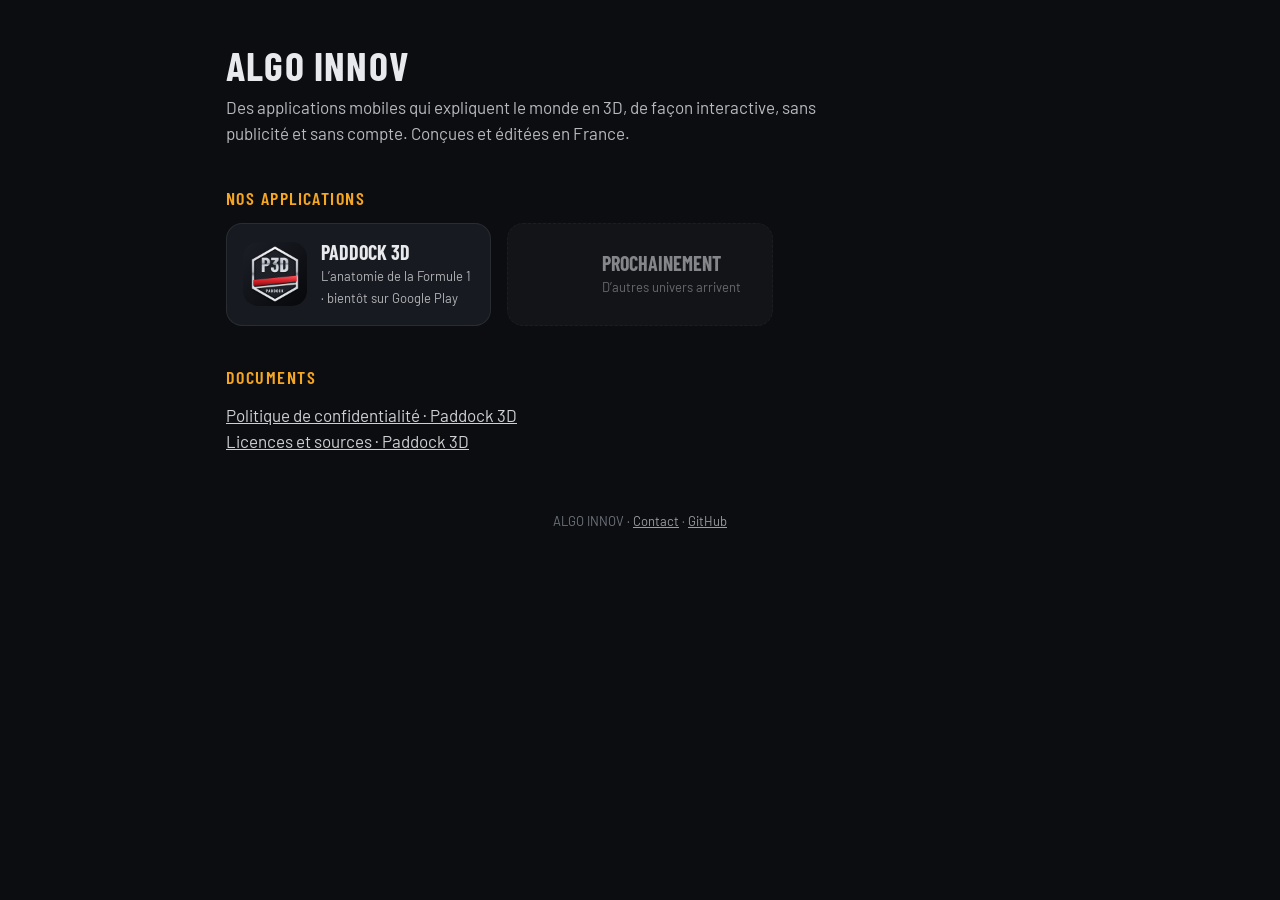
<file: index.html>
<!doctype html>
<html lang="fr">
<head>
<meta charset="utf-8">
<meta name="viewport" content="width=device-width, initial-scale=1">
<title>ALGO INNOV · Applications</title>
<meta name="description" content="ALGO INNOV conçoit des applications mobiles pédagogiques et interactives. Première application : Paddock 3D, l’anatomie de la Formule 1.">
<link rel="icon" type="image/png" href="logo/paddock3d-64.png">
<link rel="stylesheet" href="fonts/fonts.css?v=32">
<link rel="stylesheet" href="f1.css?v=33">
<style>main{max-width:860px;margin:0 auto;padding:44px 16px 60px;color:#e8e9ec} h1{font:700 40px/1.05 'Barlow Condensed',sans-serif;text-transform:uppercase;letter-spacing:.03em;margin:0 0 8px} .lead{font-size:17px;line-height:1.55;opacity:.85;max-width:620px} h2{font:600 18px 'Barlow Condensed',sans-serif;text-transform:uppercase;letter-spacing:.08em;color:#f5a623;margin:40px 0 14px} .apps{display:grid;grid-template-columns:repeat(auto-fill,minmax(260px,1fr));gap:16px} .app{display:flex;gap:14px;align-items:center;padding:16px;border-radius:16px;background:#171a20;border:1px solid rgba(255,255,255,.08);color:inherit;text-decoration:none} .app img{width:64px;height:64px;border-radius:15px;flex:none} .app b{font:700 20px 'Barlow Condensed',sans-serif;text-transform:uppercase;display:block} .app span{font-size:13px;opacity:.75} .app.soon{opacity:.55;border-style:dashed} footer.site{margin-top:50px;font-size:13px;opacity:.7}</style>
</head>
<body>
<main>
  <h1>ALGO INNOV</h1>
  <p class="lead">Des applications mobiles qui expliquent le monde en 3D, de façon interactive, sans publicité et sans compte. Conçues et éditées en France.</p>
  <h2>Nos applications</h2>
  <div class="apps">
    <a class="app" href="paddock3d/"><img src="logo/paddock3d-192.png" alt=""><div><b>Paddock 3D</b><span>L’anatomie de la Formule 1 · bientôt sur Google Play</span></div></a>
    <div class="app soon"><img src="logo/paddock3d-64.png" alt="" style="visibility:hidden"><div><b>Prochainement</b><span>D’autres univers arrivent</span></div></div>
  </div>
  <h2>Documents</h2>
  <p class="lead"><a href="paddock3d/confidentialite.html">Politique de confidentialité · Paddock 3D</a><br><a href="paddock3d/licences.html">Licences et sources · Paddock 3D</a></p>
  <footer class="site">ALGO INNOV · <a href="mailto:contact@algo-innov.fr">Contact</a> · <a href="https://github.com/Algo-Innov">GitHub</a></footer>
</main>
</body>
</html>
</file>
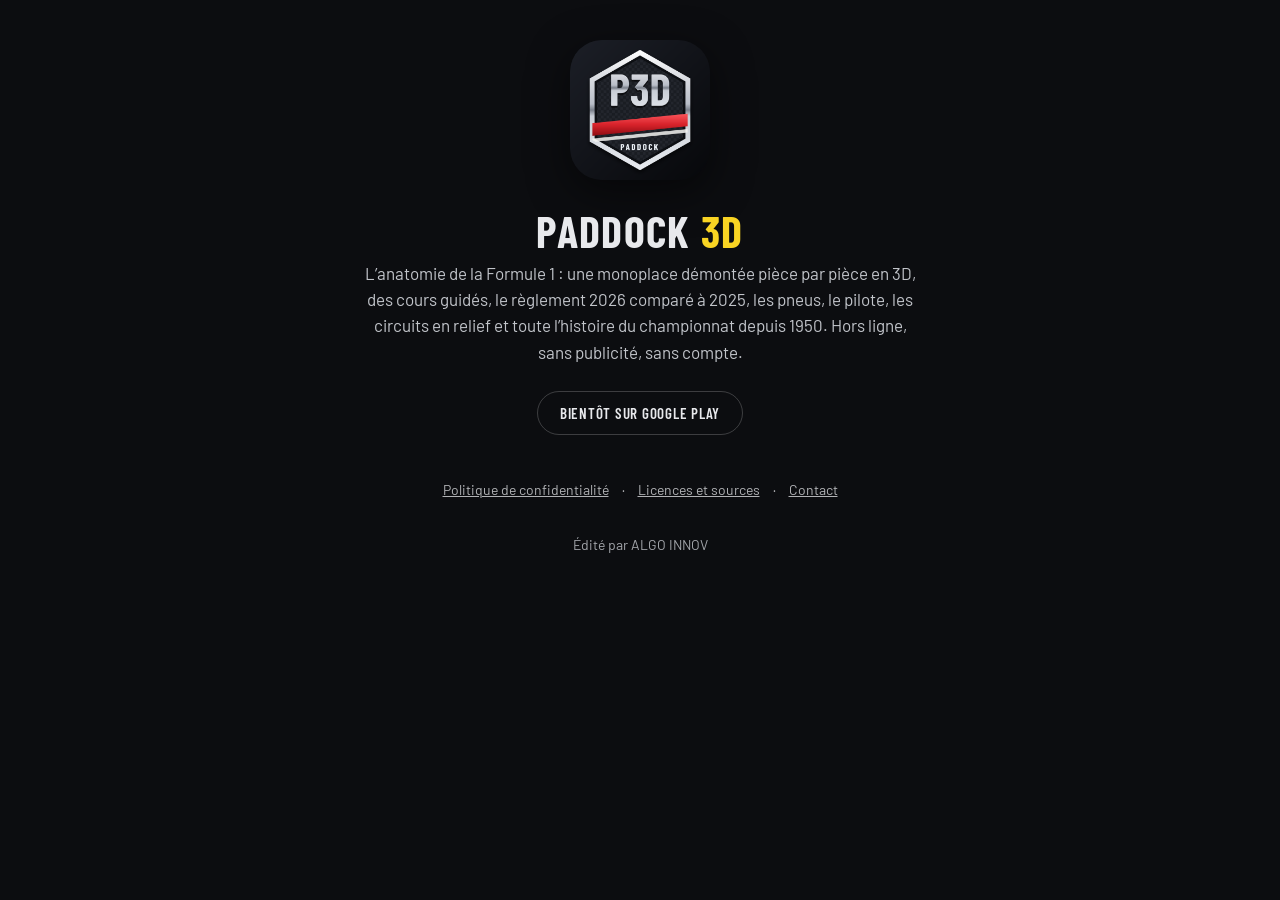
<file: paddock3d/index.html>
<!doctype html>
<html lang="fr">
<head>
<meta charset="utf-8">
<meta name="viewport" content="width=device-width, initial-scale=1">
<title>Paddock 3D · L’anatomie de la Formule 1</title>
<meta name="description" content="Paddock 3D : démonte une Formule 1 pièce par pièce en 3D. Cours, règlement 2026, pneus, pilote, circuits et 75 ans d’histoire, hors ligne et sans publicité. Une application ALGO INNOV.">
<link rel="icon" type="image/png" href="../logo/paddock3d-64.png">
<link rel="stylesheet" href="../fonts/fonts.css?v=32">
<link rel="stylesheet" href="../f1.css?v=33">
<style>main{max-width:760px;margin:0 auto;padding:40px 16px 60px;text-align:center;color:#e8e9ec} img.logo{width:140px;height:140px;border-radius:32px;box-shadow:0 12px 40px rgba(0,0,0,.5)} h1{font:700 44px/1.05 'Barlow Condensed',sans-serif;text-transform:uppercase;margin:22px 0 6px} h1 i{font-style:normal;color:#f9d423} p{font-size:17px;line-height:1.55;opacity:.9;max-width:560px;margin:0 auto} .soon{display:inline-block;margin:26px 0 10px;padding:12px 22px;border-radius:999px;border:1px solid rgba(255,255,255,.2);font:600 15px 'Barlow Condensed',sans-serif;text-transform:uppercase;letter-spacing:.05em} .links{margin-top:34px;font-size:14px;opacity:.75} .links a{color:#e8e9ec;margin:0 10px}</style>
</head>
<body>
<main>
  <img class="logo" src="../logo/paddock3d-512.png" alt="Paddock 3D">
  <h1>Paddock <i>3D</i></h1>
  <p>L’anatomie de la Formule 1 : une monoplace démontée pièce par pièce en 3D, des cours guidés, le règlement 2026 comparé à 2025, les pneus, le pilote, les circuits en relief et toute l’histoire du championnat depuis 1950. Hors ligne, sans publicité, sans compte.</p>
  <span class="soon">Bientôt sur Google Play</span>
  <div class="links"><a href="confidentialite.html">Politique de confidentialité</a> · <a href="licences.html">Licences et sources</a> · <a href="mailto:contact@algo-innov.fr">Contact</a></div>
  <p class="links">Édité par ALGO INNOV</p>
</main>
</body>
</html>
</file>
<file: fonts/fonts.css>
/* Barlow et Barlow Condensed (Google Fonts, licence SIL OFL 1.1) : copie locale pour le hors ligne */
@font-face {
  font-family: 'Barlow';
  font-style: normal;
  font-weight: 400;
  font-display: swap;
  src: url(Barlow-400-latin-ext.woff2) format('woff2');
  unicode-range: U+0100-02BA, U+02BD-02C5, U+02C7-02CC, U+02CE-02D7, U+02DD-02FF, U+0304, U+0308, U+0329, U+1D00-1DBF, U+1E00-1E9F, U+1EF2-1EFF, U+2020, U+20A0-20AB, U+20AD-20C4, U+2113, U+2C60-2C7F, U+A720-A7FF;
}
@font-face {
  font-family: 'Barlow';
  font-style: normal;
  font-weight: 400;
  font-display: swap;
  src: url(Barlow-400-latin.woff2) format('woff2');
  unicode-range: U+0000-00FF, U+0131, U+0152-0153, U+02BB-02BC, U+02C6, U+02DA, U+02DC, U+0304, U+0308, U+0329, U+2000-206F, U+20AC, U+2122, U+2191, U+2193, U+2212, U+2215, U+FEFF, U+FFFD;
}
@font-face {
  font-family: 'Barlow';
  font-style: normal;
  font-weight: 500;
  font-display: swap;
  src: url(Barlow-500-latin-ext.woff2) format('woff2');
  unicode-range: U+0100-02BA, U+02BD-02C5, U+02C7-02CC, U+02CE-02D7, U+02DD-02FF, U+0304, U+0308, U+0329, U+1D00-1DBF, U+1E00-1E9F, U+1EF2-1EFF, U+2020, U+20A0-20AB, U+20AD-20C4, U+2113, U+2C60-2C7F, U+A720-A7FF;
}
@font-face {
  font-family: 'Barlow';
  font-style: normal;
  font-weight: 500;
  font-display: swap;
  src: url(Barlow-500-latin.woff2) format('woff2');
  unicode-range: U+0000-00FF, U+0131, U+0152-0153, U+02BB-02BC, U+02C6, U+02DA, U+02DC, U+0304, U+0308, U+0329, U+2000-206F, U+20AC, U+2122, U+2191, U+2193, U+2212, U+2215, U+FEFF, U+FFFD;
}
@font-face {
  font-family: 'Barlow';
  font-style: normal;
  font-weight: 600;
  font-display: swap;
  src: url(Barlow-600-latin-ext.woff2) format('woff2');
  unicode-range: U+0100-02BA, U+02BD-02C5, U+02C7-02CC, U+02CE-02D7, U+02DD-02FF, U+0304, U+0308, U+0329, U+1D00-1DBF, U+1E00-1E9F, U+1EF2-1EFF, U+2020, U+20A0-20AB, U+20AD-20C4, U+2113, U+2C60-2C7F, U+A720-A7FF;
}
@font-face {
  font-family: 'Barlow';
  font-style: normal;
  font-weight: 600;
  font-display: swap;
  src: url(Barlow-600-latin.woff2) format('woff2');
  unicode-range: U+0000-00FF, U+0131, U+0152-0153, U+02BB-02BC, U+02C6, U+02DA, U+02DC, U+0304, U+0308, U+0329, U+2000-206F, U+20AC, U+2122, U+2191, U+2193, U+2212, U+2215, U+FEFF, U+FFFD;
}
@font-face {
  font-family: 'Barlow Condensed';
  font-style: normal;
  font-weight: 500;
  font-display: swap;
  src: url(BarlowCondensed-500-latin-ext.woff2) format('woff2');
  unicode-range: U+0100-02BA, U+02BD-02C5, U+02C7-02CC, U+02CE-02D7, U+02DD-02FF, U+0304, U+0308, U+0329, U+1D00-1DBF, U+1E00-1E9F, U+1EF2-1EFF, U+2020, U+20A0-20AB, U+20AD-20C4, U+2113, U+2C60-2C7F, U+A720-A7FF;
}
@font-face {
  font-family: 'Barlow Condensed';
  font-style: normal;
  font-weight: 500;
  font-display: swap;
  src: url(BarlowCondensed-500-latin.woff2) format('woff2');
  unicode-range: U+0000-00FF, U+0131, U+0152-0153, U+02BB-02BC, U+02C6, U+02DA, U+02DC, U+0304, U+0308, U+0329, U+2000-206F, U+20AC, U+2122, U+2191, U+2193, U+2212, U+2215, U+FEFF, U+FFFD;
}
@font-face {
  font-family: 'Barlow Condensed';
  font-style: normal;
  font-weight: 600;
  font-display: swap;
  src: url(BarlowCondensed-600-latin-ext.woff2) format('woff2');
  unicode-range: U+0100-02BA, U+02BD-02C5, U+02C7-02CC, U+02CE-02D7, U+02DD-02FF, U+0304, U+0308, U+0329, U+1D00-1DBF, U+1E00-1E9F, U+1EF2-1EFF, U+2020, U+20A0-20AB, U+20AD-20C4, U+2113, U+2C60-2C7F, U+A720-A7FF;
}
@font-face {
  font-family: 'Barlow Condensed';
  font-style: normal;
  font-weight: 600;
  font-display: swap;
  src: url(BarlowCondensed-600-latin.woff2) format('woff2');
  unicode-range: U+0000-00FF, U+0131, U+0152-0153, U+02BB-02BC, U+02C6, U+02DA, U+02DC, U+0304, U+0308, U+0329, U+2000-206F, U+20AC, U+2122, U+2191, U+2193, U+2212, U+2215, U+FEFF, U+FFFD;
}
@font-face {
  font-family: 'Barlow Condensed';
  font-style: normal;
  font-weight: 700;
  font-display: swap;
  src: url(BarlowCondensed-700-latin-ext.woff2) format('woff2');
  unicode-range: U+0100-02BA, U+02BD-02C5, U+02C7-02CC, U+02CE-02D7, U+02DD-02FF, U+0304, U+0308, U+0329, U+1D00-1DBF, U+1E00-1E9F, U+1EF2-1EFF, U+2020, U+20A0-20AB, U+20AD-20C4, U+2113, U+2C60-2C7F, U+A720-A7FF;
}
@font-face {
  font-family: 'Barlow Condensed';
  font-style: normal;
  font-weight: 700;
  font-display: swap;
  src: url(BarlowCondensed-700-latin.woff2) format('woff2');
  unicode-range: U+0000-00FF, U+0131, U+0152-0153, U+02BB-02BC, U+02C6, U+02DA, U+02DC, U+0304, U+0308, U+0329, U+2000-206F, U+20AC, U+2122, U+2191, U+2193, U+2212, U+2215, U+FEFF, U+FFFD;
}
</file>
<file: f1.css>
/* Feuille partagée des pages « contenu » (pneus, pilote, règles, drapeaux, championnat, circuits). Même thème sombre que la page voiture. */
:root{
  --bg:#0c0d10; --bg2:#121419; --panel:rgba(18,20,24,.88); --fg:#f1f2f4; --fg2:#9aa0ab; --fg3:#d5d8de;
  --line:rgba(255,255,255,.1); --fill:rgba(255,255,255,.08); --fill2:rgba(255,255,255,.14);
  --accent:#d8232b; --amber:#f5a623; --green:#2fbf71; --blue:#3a8dde;
  --display:'Barlow Condensed','Arial Narrow',Impact,sans-serif; --body:'Barlow','Segoe UI',system-ui,sans-serif;
  color-scheme:dark;
}
*{box-sizing:border-box}
[hidden]{display:none !important}
html{-webkit-text-size-adjust:100%}
body{margin:0;background:var(--bg);color:var(--fg);font:15px/1.5 var(--body);-webkit-font-smoothing:antialiased;min-height:100%}
a{color:var(--fg)}
h1,h2,h3{font-family:var(--display);text-transform:uppercase;letter-spacing:.03em;margin:0}
h1{font-size:28px;line-height:1} h1 i{font-style:normal;color:var(--accent)}
h2{font-size:30px;line-height:1.05;text-wrap:balance}
h3{font-size:22px;line-height:1.1}
p{margin:0;color:var(--fg3)}
.eyebrow{font:600 12px var(--display);letter-spacing:.14em;text-transform:uppercase;color:var(--amber)}
.muted{color:var(--fg2)}
button,.btn{font:600 13px var(--display);letter-spacing:.06em;text-transform:uppercase;color:var(--fg);background:var(--fill);border:1px solid var(--line);border-radius:999px;padding:8px 14px;cursor:pointer;white-space:nowrap;text-decoration:none;display:inline-block;transition:background .15s,border-color .15s}
button:hover,.btn:hover{background:var(--fill2)}
button.on,.btn.on{background:linear-gradient(135deg,#e8373f,#b8131b);border-color:transparent;box-shadow:0 4px 14px rgba(216,35,43,.35)}
button.ghost{background:transparent}
/* en-tête et navigation du site */
header.site{position:sticky;top:0;z-index:5;background:linear-gradient(rgba(12,13,16,.98),rgba(12,13,16,.9));backdrop-filter:blur(14px);-webkit-backdrop-filter:blur(14px);border-bottom:1px solid var(--line);padding:10px 16px 10px;padding-top:calc(10px + env(safe-area-inset-top,0px))}
header.site .row{display:flex;align-items:center;gap:16px;flex-wrap:wrap}
header.site .sub{color:var(--fg2);font-size:13px}
header.site .brand{display:flex;align-items:center;gap:10px;text-decoration:none;color:inherit} header.site .brand img{border-radius:7px}
.langsw{margin-left:auto;display:inline-flex;gap:2px;padding:3px;border:1px solid var(--line);border-radius:999px;background:rgba(255,255,255,.04)}
.langsw button{border:0;border-radius:999px;padding:5px 10px;font-size:11px;background:transparent;box-shadow:none} .langsw button.on{background:var(--accent)}
nav.sitenav{display:inline-flex;gap:3px;overflow-x:auto;scrollbar-width:none;margin-top:10px;padding:4px;max-width:100%;background:rgba(255,255,255,.05);border:1px solid var(--line);border-radius:999px}
nav.sitenav::-webkit-scrollbar{display:none}
nav.sitenav a{flex:none;display:inline-flex;align-items:center;gap:7px;font:600 13px var(--display);letter-spacing:.06em;text-transform:uppercase;color:var(--fg2);text-decoration:none;border-radius:999px;padding:7px 13px 7px 10px;transition:background .15s,color .15s}
nav.sitenav a svg{opacity:.9} nav.sitenav a .s{display:none}
nav.sitenav a:hover{background:var(--fill2);color:var(--fg)}
nav.sitenav a.on{background:linear-gradient(135deg,#e8373f,#b8131b);color:#fff;box-shadow:0 4px 14px rgba(216,35,43,.35)}
/* mise en page */
main.page{max-width:1120px;overflow-x:clip;margin:0 auto;padding:22px 16px calc(32px + env(safe-area-inset-bottom,0px));display:flex;flex-direction:column;gap:28px}
section.block{display:flex;flex-direction:column;gap:14px}
section.block.intro{display:grid;grid-template-columns:1.2fr .8fr;gap:18px;align-items:start}
.lead{font-size:17px;color:var(--fg3)}
.grid{display:grid;gap:12px;grid-template-columns:repeat(auto-fit,minmax(230px,1fr))}
.grid.wide{grid-template-columns:repeat(auto-fit,minmax(300px,1fr))}
.card{background:var(--bg2);border:1px solid var(--line);border-radius:14px;padding:14px 16px;display:flex;flex-direction:column;gap:8px;min-width:0}
.card h3{font-size:20px}
.card .tag{align-self:flex-start;font:600 11px var(--display);letter-spacing:.12em;text-transform:uppercase;padding:3px 7px;border-radius:3px;background:var(--fill)}
dl.facts{margin:0;display:grid;grid-template-columns:1fr auto;gap:5px 14px;font-size:14px;border-top:1px solid var(--line);padding-top:8px}
dl.facts dt{color:var(--fg2)} dl.facts dd{margin:0;text-align:right;font-variant-numeric:tabular-nums;font-weight:600}
.why{border-left:3px solid var(--accent);padding-left:10px;font-size:14px;color:var(--fg3)}
.note{border-left:3px solid var(--amber);padding-left:10px;font-size:14px;color:var(--fg3)}
.pill{display:inline-block;padding:2px 8px;border-radius:999px;font:600 12px var(--display);letter-spacing:.06em;text-transform:uppercase;background:var(--fill)}
table.data{width:100%;border-collapse:collapse;font-size:14px;font-variant-numeric:tabular-nums}
table.data th,table.data td{padding:8px 10px;border-bottom:1px solid var(--line);text-align:left;vertical-align:top}
table.data th{font:600 12px var(--display);letter-spacing:.1em;text-transform:uppercase;color:var(--fg2)}
table.data td.num{text-align:right;font-weight:600}
table.data tr.me{background:rgba(216,35,43,.14)}
.tablewrap{overflow-x:auto;-webkit-overflow-scrolling:touch;border:1px solid var(--line);border-radius:14px}
/* panneau explorateur : figure à gauche, fiche à droite (empilés sur mobile) */
.explorer{display:grid;grid-template-columns:minmax(0,1.1fr) minmax(0,.9fr);gap:16px;align-items:start}
.explorer > *{min-width:0}
.grid > *,.sessions > *{min-width:0}
.explorer .figure{background:var(--bg2);border:1px solid var(--line);border-radius:8px;padding:12px;min-height:320px;position:relative}
.explorer .figure svg{width:100%;height:auto;display:block}
.hot{cursor:pointer}
.hot circle{fill:rgba(12,13,16,.8);stroke:rgba(255,255,255,.7);stroke-width:1.5;transition:fill .15s,stroke .15s}
.hot text{fill:#fff;font:600 11px var(--display);text-anchor:middle;dominant-baseline:central;pointer-events:none}
.hot:hover circle{stroke:var(--amber)}
.hot.on circle{fill:var(--accent);stroke:var(--accent)}
.fiche{background:var(--panel);border:1px solid var(--line);border-radius:14px;padding:16px 18px;display:flex;flex-direction:column;gap:10px;position:sticky;top:112px}
.fiche h3{font-size:26px}
.fiche .nav{display:flex;justify-content:space-between;align-items:center;gap:8px;border-top:1px solid var(--line);padding-top:10px;margin-top:4px}
.fiche .pos{font:600 13px var(--display);letter-spacing:.08em;color:var(--fg2)}
.chips{display:flex;gap:6px;overflow-x:auto;padding-bottom:4px;scrollbar-width:thin}
.chips button{flex:none;padding:6px 11px;font-size:12px;background:rgba(255,255,255,.06)}
.chips button i{font-style:normal;color:var(--amber);margin-right:5px}
.chips button.on i{color:#fff}
.hero{background:linear-gradient(135deg,rgba(216,35,43,.25),rgba(18,20,24,.6)),var(--bg2);border:1px solid rgba(216,35,43,.4);border-radius:16px;padding:18px 20px;display:flex;flex-direction:column;gap:10px}
.hero h2{font-size:34px}
.countdown{font:700 28px var(--display);letter-spacing:.04em;font-variant-numeric:tabular-nums}
.sessions{display:grid;gap:8px;grid-template-columns:repeat(auto-fit,minmax(170px,1fr))}
.session{background:rgba(12,13,16,.6);border:1px solid var(--line);border-radius:6px;padding:10px 12px;display:flex;flex-direction:column;gap:2px}
.session b{font:600 13px var(--display);letter-spacing:.1em;text-transform:uppercase;color:var(--amber)}
.session.past{opacity:.55}
.session.live{border-color:var(--green);box-shadow:0 0 0 1px var(--green) inset}
.session .t{font:700 20px var(--display);font-variant-numeric:tabular-nums}
.session small{color:var(--fg2)}
.teambar{display:inline-block;width:4px;height:18px;border-radius:2px;vertical-align:middle;margin-right:8px}
footer.site{color:var(--fg2);font-size:12px;text-align:center;padding:8px 16px 20px}
footer.site a{color:var(--fg3)}
@media (max-width:760px){
  h1{font-size:22px} h2{font-size:24px} .hero h2{font-size:28px}
  section.block.intro{grid-template-columns:minmax(0,1fr)}
  .explorer{grid-template-columns:minmax(0,1fr)}
  .fiche{position:static}
  main.page{padding:16px 12px calc(24px + env(safe-area-inset-bottom,0px));gap:22px}
  header.site{padding-left:12px;padding-right:12px;backdrop-filter:none;-webkit-backdrop-filter:none;background:rgba(12,13,16,.97)} /* pas de flou : il ancrerait la barre fixe à l'en-tête */
  /* cibles tactiles */
  button,.chips button,.btn{min-height:40px}
  main.page{padding-bottom:calc(90px + env(safe-area-inset-bottom,0px))} footer.site{padding-bottom:calc(90px + env(safe-area-inset-bottom,0px))}
  table.data th,table.data td{padding:7px 8px;font-size:13px}
}

/* barre d'état des téléphones (quand la WebView dessine bord à bord) */
header.site{padding-top:env(safe-area-inset-top,0px)}
</file>
